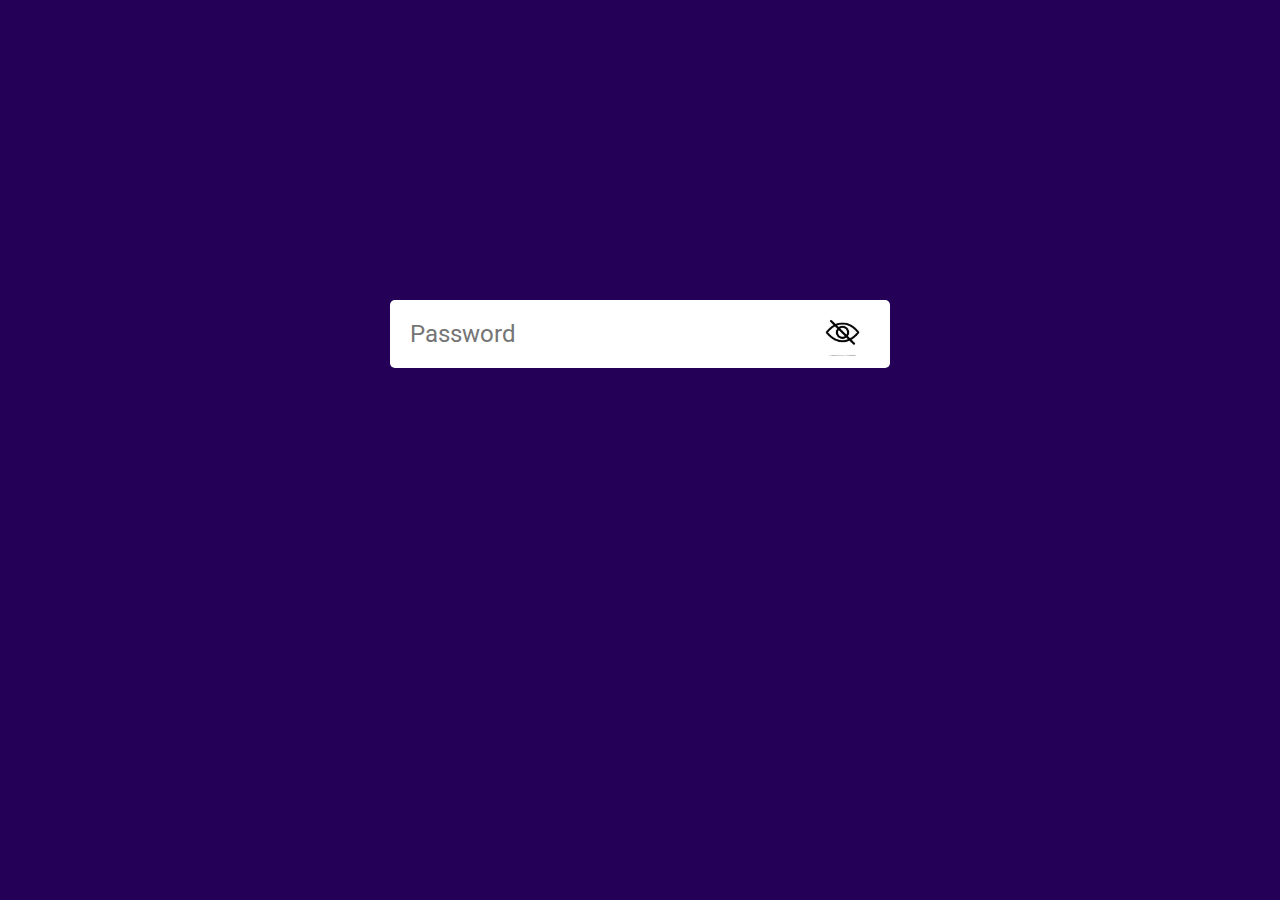
<file: Hide and show password/index.html>
<!DOCTYPE html>
<html lang="en">
  <head>
    <meta charset="UTF-8" />
    <meta name="viewport" content="width=device-width, initial-scale=1.0" />
    <link rel="stylesheet" href="style.css" />
    <title>Hide and Show Password</title>
  </head>
  <body>
    <div class="input-box">
      <input type="password" placeholder="Password" id="password" />
      <img src="hiddenEye.jfif" id="eye-icon" />
    </div>
    <script src="script.js"></script>
  </body>
</html>
</file>
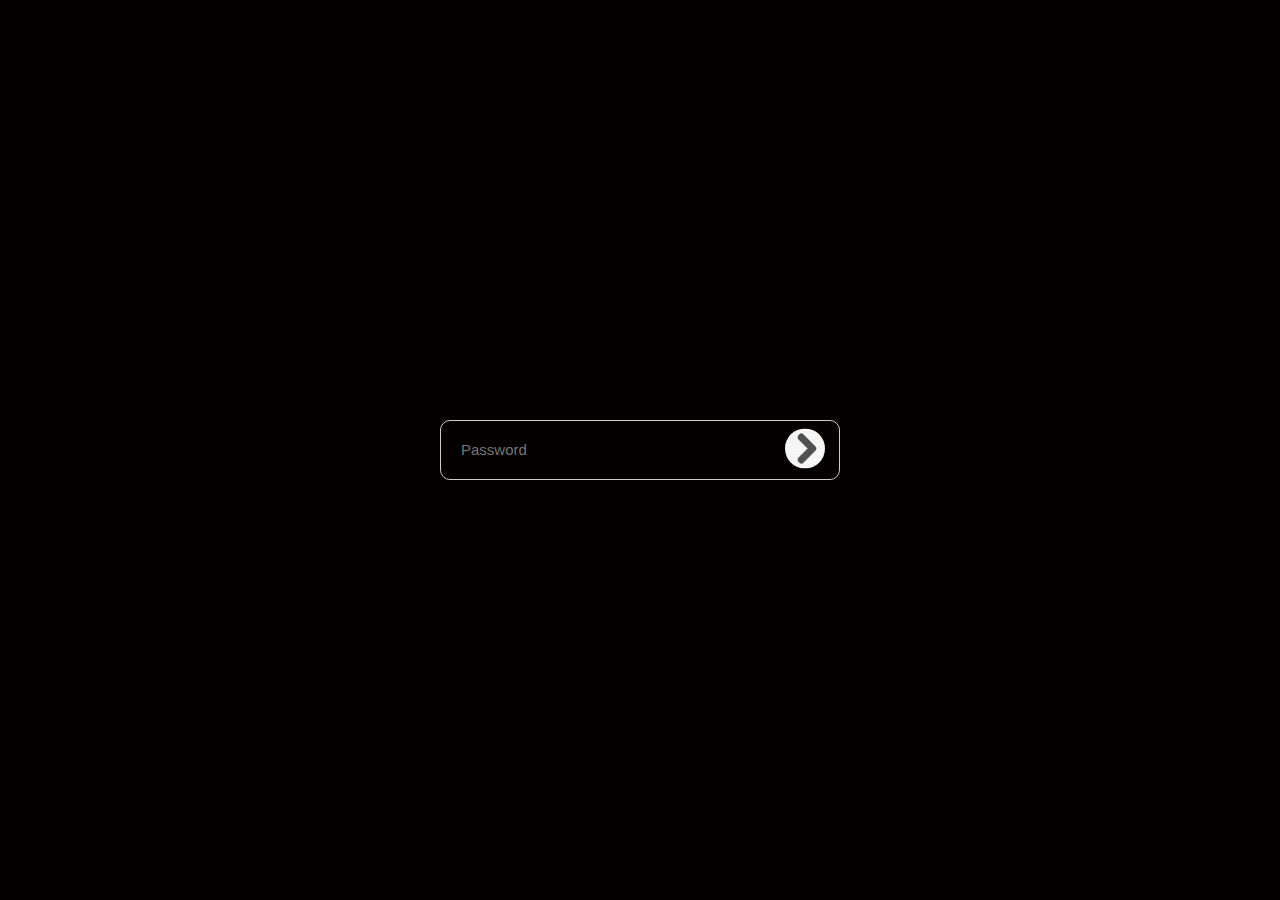
<file: Password Strength/index.html>
<!DOCTYPE html>
<html lang="en">
  <head>
    <meta charset="UTF-8" />
    <meta name="viewport" content="width=device-width, initial-scale=1.0" />
    <link rel="stylesheet" href="style.css" />
    <title>Password Strength</title>
  </head>
  <body>
    <div class="container">
      <div class="input-box">
        <input type="password" id="password" placeholder="Password" />
        <button type="submit"><img src="images.png" alt="icon" /></button>
        <p id="message">Password is</p>
        <span id="strength"></span>
      </div>
    </div>
    <script src="script.js"></script>
  </body>
</html>
</file>
<file: Hide and show password/style.css>
@import url('https://fonts.googleapis.com/css2?family=Gidole&family=Mozilla+Headline:wght@200..700&family=Noto+Sans+JP:wght@100..900&family=Nunito+Sans:ital,opsz,wght@0,6..12,200..1000;1,6..12,200..1000&family=Outfit:wght@100..900&family=Poppins:ital,wght@0,100;0,200;0,300;0,400;0,500;0,600;0,700;0,800;0,900;1,100;1,200;1,300;1,400;1,500;1,600;1,700;1,800;1,900&family=Roboto:ital,wght@0,100..900;1,100..900&family=Work+Sans:ital,wght@0,100..900;1,100..900&display=swap');


*{
  margin: 0;
  padding: 0;
  box-sizing: border-box;
  font-family: "Roboto", sans-serif;
}

body{
  background-color: #250057;
}

.input-box{
  background: #fff;
  width: 90%;
  max-width: 500px;
  border-radius: 5px;
  padding: 10px 20px;
  margin: 300px auto;
  display: flex;
  align-items: center;
  justify-content: center;
}

.input-box input{
  width: 100%;
  padding: 10px 0;
  border: 0;
  outline: 0;
  font-size: 24px;
  color: #555;
}

.input-box img{
  width: 55px;
  cursor: pointer;
}
</file>
<file: Password Strength/style.css>
*{
  margin: 0;
  padding: 0;
  box-sizing: border-box;
}

.container{
  width: 100%;
  height: 100vh;
  background-color: #040000;
   display: flex;
  justify-content: center;
  align-items: center;
}

.input-box{
width: 400px;
  max-width: 90%;
  position: relative;
}

.input-box input{
width: 100%;
height: 60px;
padding: 0 20px;
border: 1px solid #ccc;
outline: none;
color: #fff;
background:transparent ;
border-radius: 10px;
}

button{
  background: transparent;
  border: 0;
  outline: none;
  border-radius: 50%;
  cursor: pointer;
  position: absolute;
  top: 50%;
  transform: translateY(-50%);
  right: 15px;
}

button img{
  width: 40px;
  border-radius: 50%;
}


#message{
position: absolute;
bottom: -30px;
color: #fff;
font-size: 15px;
display: none;
}
::placeholder{
  font-size: 15px;
}
</file>
